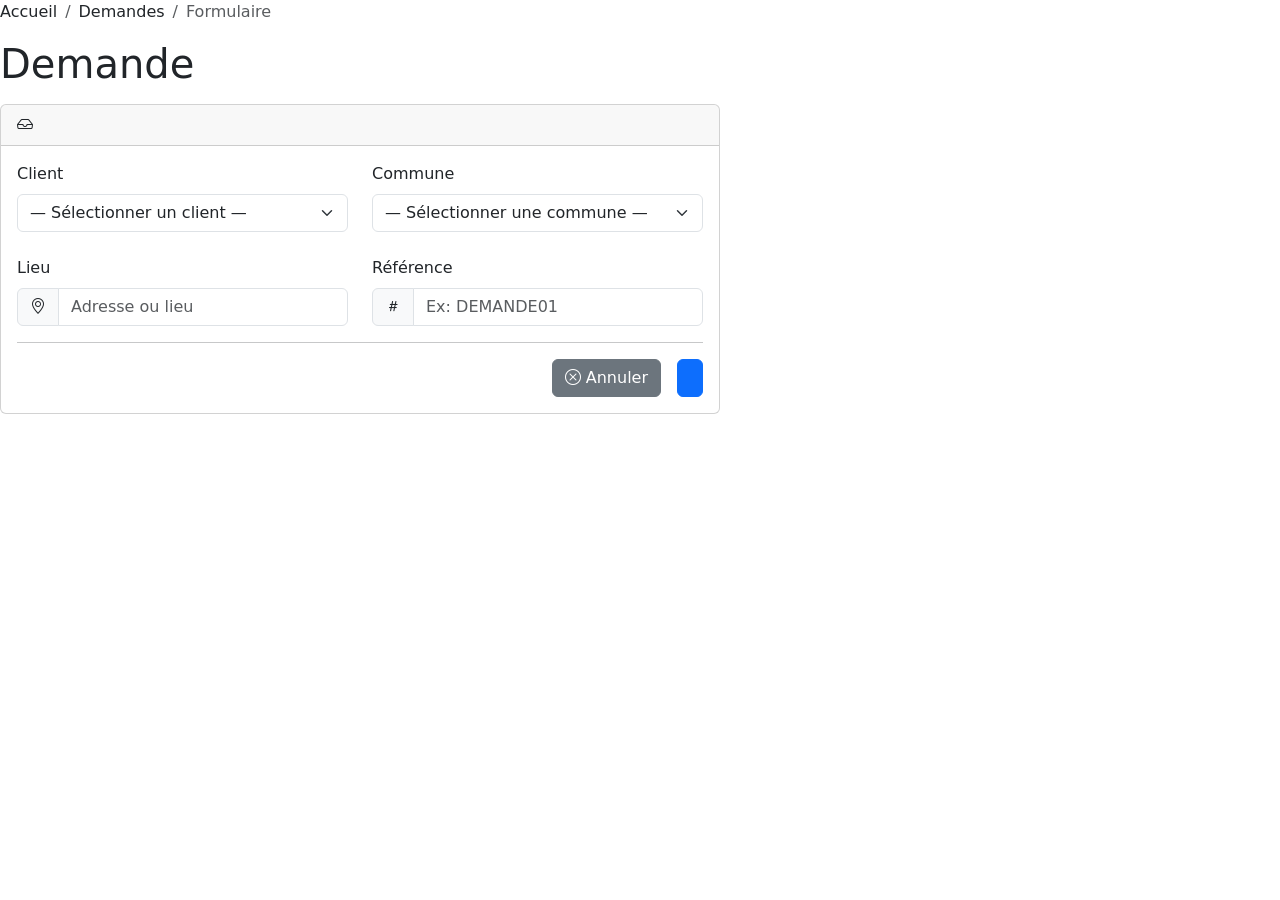
<file: src/main/resources/templates/demande/form.html>
<!DOCTYPE html>
<html xmlns:th="http://www.thymeleaf.org" lang="fr">

<head>
    <meta charset="UTF-8">
    <meta name="viewport" content="width=device-width, initial-scale=1.0">
    <title th:text="${demande.id != 0} ? 'Éditer la demande — ForageApp ETU 004174 -Sandih' : 'Nouvelle demande — ForageApp ETU 004174 -Sandih'">Demande —
        ForageApp ETU 004174 -Sandih</title>
    <link href="https://cdn.jsdelivr.net/npm/bootstrap@5.3.0/dist/css/bootstrap.min.css" rel="stylesheet">
    <link href="https://cdn.jsdelivr.net/npm/bootstrap-icons@1.10.0/font/bootstrap-icons.css" rel="stylesheet">
    <link rel="stylesheet" th:href="@{/static/css/app.css}">
</head>

<body>

    <nav th:replace="~{fragments/layout :: navbar('demande')}"></nav>

    <main class="page-wrapper">
        <div class="page-container" style="max-width: 720px;">

            <div class="page-header fade-up">
                <div class="page-header-left">
                    <nav aria-label="breadcrumb">
                        <ol class="breadcrumb">
                            <li class="breadcrumb-item"><a th:href="@{/}">Accueil</a></li>
                            <li class="breadcrumb-item"><a th:href="@{/demande/list}">Demandes</a></li>
                            <li class="breadcrumb-item active" th:text="${demande.id != 0} ? 'Éditer' : 'Nouvelle'">
                                Formulaire</li>
                        </ol>
                    </nav>
                    <h1 class="page-title" th:text="${demande.id != 0} ? 'Éditer la demande' : 'Nouvelle demande'">
                        Demande
                    </h1>
                    <p class="page-subtitle"
                        th:text="${demande.id != 0} ? 'Modifiez les informations de la demande' : 'Renseignez les informations de la nouvelle demande'">
                    </p>
                </div>
            </div>

            <div class="card fade-up fade-up-1">
                <div class="card-header">
                    <span class="card-header-title">
                        <i class="bi bi-inbox"></i>
                        <span
                            th:text="${demande.id != 0} ? 'Modification #' + ${demande.id} : 'Informations de la demande'"></span>
                    </span>
                </div>
                <div class="card-body">
                    <form th:action="${demande.id != 0} ? @{/demande/edit} : @{/demande/save}" th:object="${demande}"
                        method="post">
                        <input type="hidden" th:field="*{id}" />

                        <div class="row g-4">

                            <div class="col-md-6">
                                <label for="client" class="form-label">Client</label>
                                <select id="client" th:field="*{client}" class="form-select">
                                    <option value="">— Sélectionner un client —</option>
                                    <option th:each="client : ${clients}" th:value="${client.id}"
                                        th:text="${client.nom}">
                                    </option>
                                </select>
                            </div>

                            <div class="col-md-6">
                                <label for="commune" class="form-label">Commune</label>
                                <select id="commune" th:field="*{commune}" class="form-select">
                                    <option value="">— Sélectionner une commune —</option>
                                    <option th:each="commune : ${communes}" th:value="${commune.id}"
                                        th:text="${commune.nom}">
                                    </option>
                                </select>
                            </div>

                            <!-- Lieu -->
                            <div class="col-md-6">
                                <label for="lieu" class="form-label">Lieu</label>
                                <div class="input-group">
                                    <span class="input-group-text"><i class="bi bi-geo-alt"></i></span>
                                    <input type="text" id="lieu" th:field="*{lieu}" class="form-control"
                                        placeholder="Adresse ou lieu" />
                                </div>
                            </div>

                            <!-- Référence -->
                            <div class="col-md-6">
                                <label for="reference" class="form-label">Référence</label>
                                <div class="input-group">
                                    <span class="input-group-text"><i class="bi bi-hash"></i></span>
                                    <input type="text" id="reference" th:field="*{reference}" class="form-control"
                                        placeholder="Ex: DEMANDE01" />
                                </div>
                            </div>

                        </div>

                        <hr class="divider">

                        <!-- Actions -->
                        <div class="d-flex gap-3 justify-content-end">
                            <a th:href="@{/demande/list}" class="btn btn-secondary">
                                <i class="bi bi-x-circle"></i> Annuler
                            </a>
                            <button type="submit" class="btn btn-primary">
                                <i th:class="${demande.id != 0} ? 'bi bi-check-circle' : 'bi bi-plus-circle'"></i>
                                <span
                                    th:text="${demande.id != 0} ? 'Enregistrer les modifications' : 'Créer la demande'"></span>
                            </button>
                        </div>

                    </form>
                </div>
            </div>

        </div>
    </main>

    <footer th:replace="~{fragments/layout :: footer}"></footer>

    <script src="https://cdn.jsdelivr.net/npm/bootstrap@5.3.0/dist/js/bootstrap.bundle.min.js"></script>
</body>

</html>
</file>
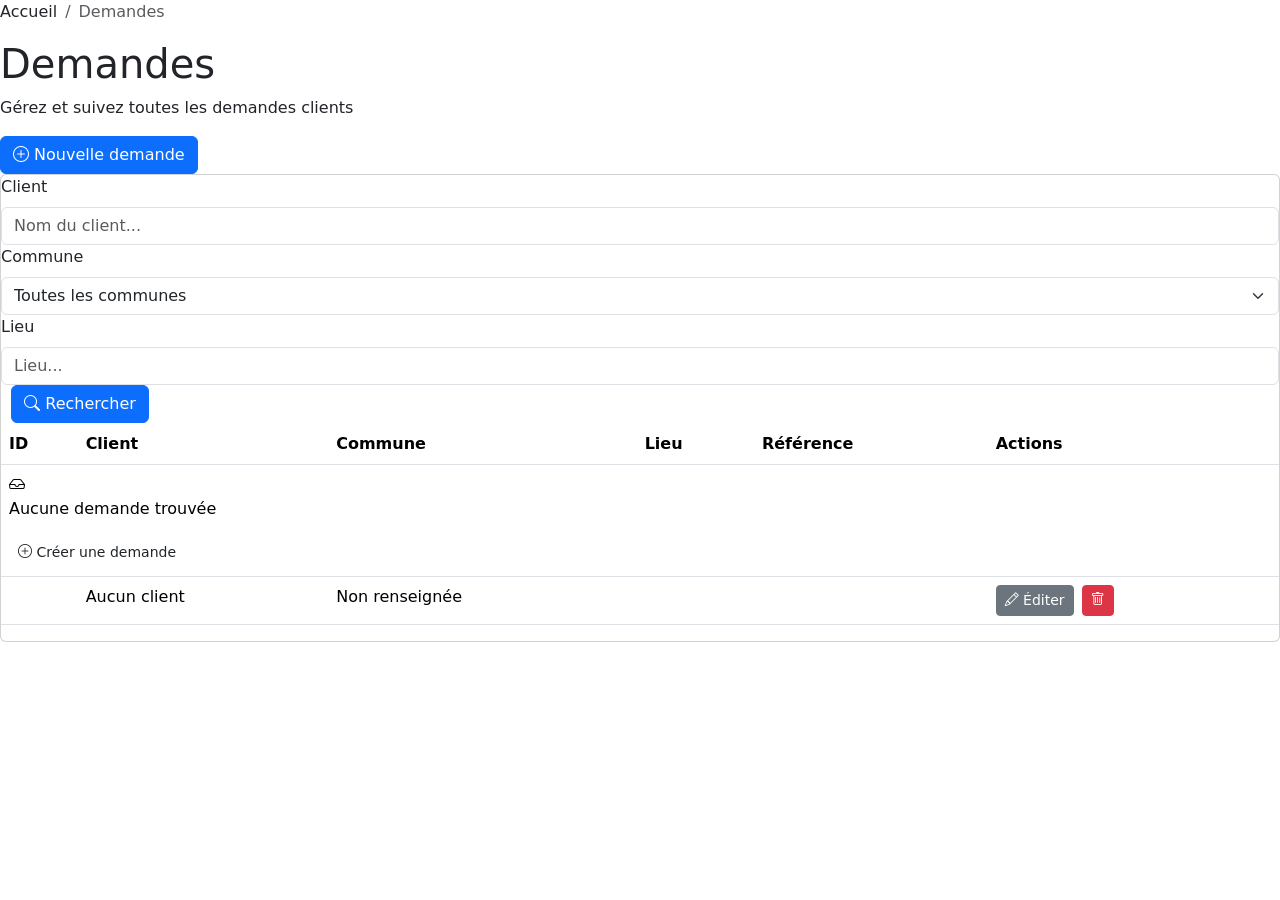
<file: src/main/resources/templates/demande/list.html>
<!DOCTYPE html>
<html xmlns:th="http://www.thymeleaf.org" lang="fr">

<head>
    <meta charset="UTF-8">
    <meta name="viewport" content="width=device-width, initial-scale=1.0">
    <title>Liste des Demandes — ForageApp ETU 004174 -Sandih</title>
    <link href="https://cdn.jsdelivr.net/npm/bootstrap@5.3.0/dist/css/bootstrap.min.css" rel="stylesheet">
    <link href="https://cdn.jsdelivr.net/npm/bootstrap-icons@1.10.0/font/bootstrap-icons.css" rel="stylesheet">
    <link rel="stylesheet" th:href="@{/static/css/app.css}">
</head>

<body>

    <nav th:replace="~{fragments/layout :: navbar('demande')}"></nav>

    <main class="page-wrapper">
        <div class="page-container">

            <div class="page-header fade-up">
                <div class="page-header-left">
                    <nav aria-label="breadcrumb">
                        <ol class="breadcrumb">
                            <li class="breadcrumb-item"><a th:href="@{/}">Accueil</a></li>
                            <li class="breadcrumb-item active">Demandes</li>
                        </ol>
                    </nav>
                    <h1 class="page-title">Demandes</h1>
                    <p class="page-subtitle">Gérez et suivez toutes les demandes clients</p>
                </div>
                <a th:href="@{/demande/showForm}" class="btn btn-primary">
                    <i class="bi bi-plus-circle"></i> Nouvelle demande
                </a>
            </div>

            <div class="card fade-up fade-up-1">

                <form th:action="@{/demande/search}" method="get" class="search-bar">
                    <div class="form-group">
                        <label class="form-label">Client</label>
                        <input type="text" name="client" class="form-control" placeholder="Nom du client..."
                            th:value="${param.client}" />
                    </div>
                    <div class="form-group">
                        <label class="form-label">Commune</label>
                        <select name="communeId" class="form-select">
                            <option value="">Toutes les communes</option>
                            <option th:each="commune : ${communes}" th:value="${commune.id}" th:text="${commune.nom}"
                                th:selected="${param.communeId != null and param.communeId[0] == commune.id.toString()}">
                            </option>
                        </select>
                    </div>
                    <div class="form-group">
                        <label class="form-label">Lieu</label>
                        <input type="text" name="lieu" class="form-control" placeholder="Lieu..."
                            th:value="${param.lieu}" />
                    </div>
                    <div class="form-group" style="flex: 0;">
                        <label class="form-label">&nbsp;</label>
                        <button type="submit" class="btn btn-primary">
                            <i class="bi bi-search"></i> Rechercher
                        </button>
                    </div>
                </form>

                <div class="table-responsive table-wrapper">
                    <table class="table">
                        <thead>
                            <tr>
                                <th>ID</th>
                                <th>Client</th>
                                <th>Commune</th>
                                <th>Lieu</th>
                                <th>Référence</th>
                                <th>Actions</th>
                            </tr>
                        </thead>
                        <tbody>
                            <tr th:if="${#lists.isEmpty(demandes)}">
                                <td colspan="6">
                                    <div class="empty-state">
                                        <i class="bi bi-inbox"></i>
                                        <p>Aucune demande trouvée</p>
                                        <a th:href="@{/demande/showForm}" class="btn btn-outline-accent btn-sm">
                                            <i class="bi bi-plus-circle"></i> Créer une demande
                                        </a>
                                    </div>
                                </td>
                            </tr>
                            <tr th:each="demande : ${demandes}">
                                <td><span class="badge-id" th:text="${demande.id}"></span></td>
                                <td>
                                    <span th:if="${demande.client != null}" th:text="${demande.client.nom}"></span>
                                    <span th:if="${demande.client == null}" class="badge-empty">Aucun client</span>
                                </td>
                                <td>
                                    <span th:if="${demande.commune != null}" th:text="${demande.commune.nom}"></span>
                                    <span th:if="${demande.commune == null}" class="badge-empty">Non renseignée</span>
                                </td>
                                <td th:text="${demande.lieu}"></td>
                                <td><span class="badge-ref" th:text="${demande.reference}"></span></td>
                                <td>
                                    <div class="d-flex gap-2">
                                        <a th:href="@{/demande/edit/{id}(id=${demande.id})}"
                                            class="btn btn-secondary btn-sm">
                                            <i class="bi bi-pencil"></i> Éditer
                                        </a>
                                        <a th:href="@{/demande/delete/{id}(id=${demande.id})}"
                                            class="btn btn-danger btn-sm"
                                            onclick="return confirm('Confirmer la suppression ?')">
                                            <i class="bi bi-trash"></i>
                                        </a>
                                    </div>
                                </td>
                            </tr>
                        </tbody>
                    </table>
                </div>
            </div>
        </div>
    </main>

    <footer th:replace="~{fragments/layout :: footer}"></footer>

    <script src="https://cdn.jsdelivr.net/npm/bootstrap@5.3.0/dist/js/bootstrap.bundle.min.js"></script>
</body>

</html>
</file>
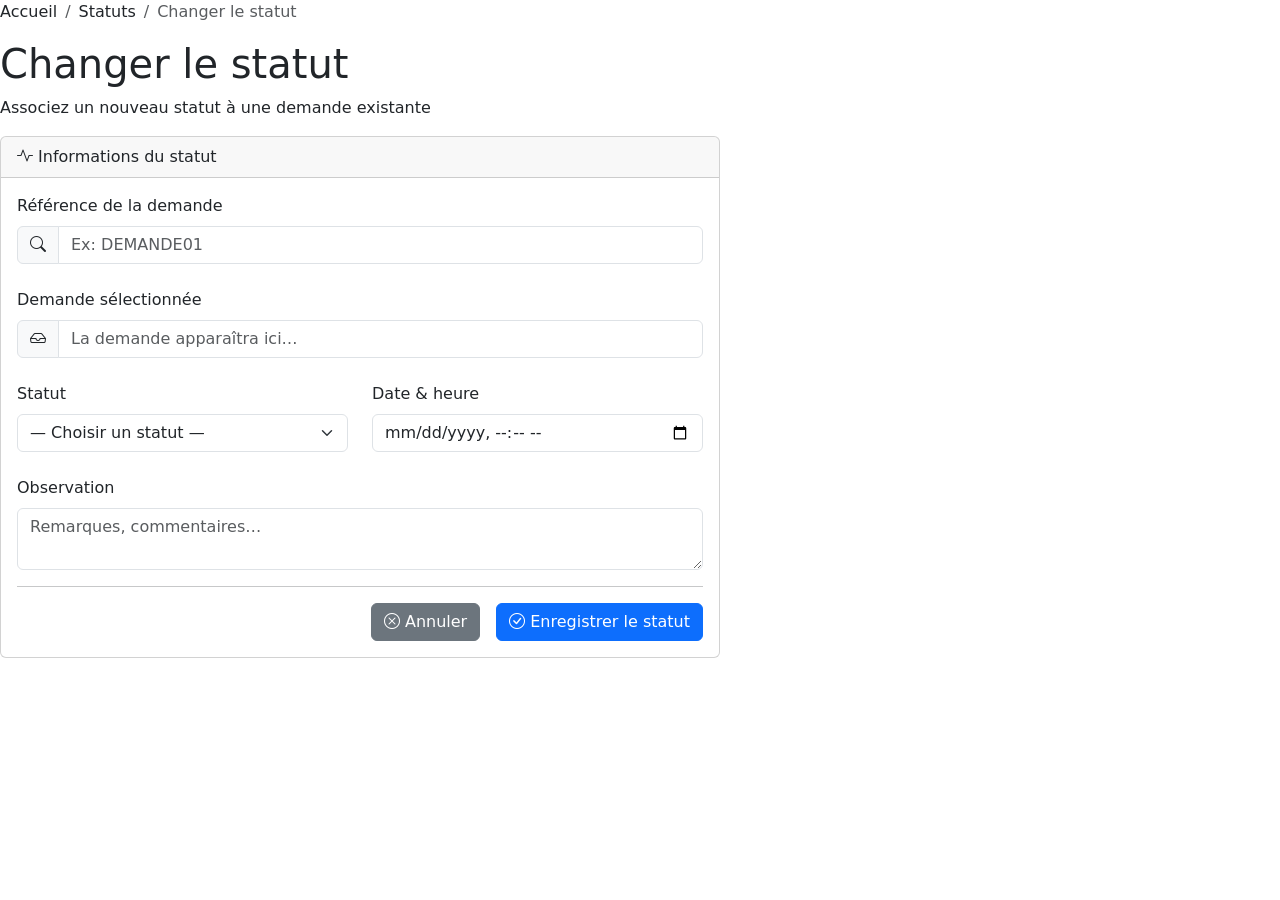
<file: src/main/resources/templates/demandeStatut/form.html>
<!DOCTYPE html>
<html xmlns:th="http://www.thymeleaf.org" lang="fr">

<head>
    <meta charset="UTF-8">
    <meta name="viewport" content="width=device-width, initial-scale=1.0">
    <title>Changer le statut — ForageApp ETU 004174 -Sandih</title>
    <link href="https://cdn.jsdelivr.net/npm/bootstrap@5.3.0/dist/css/bootstrap.min.css" rel="stylesheet">
    <link href="https://cdn.jsdelivr.net/npm/bootstrap-icons@1.10.0/font/bootstrap-icons.css" rel="stylesheet">
    <link rel="stylesheet" th:href="@{/static/css/app.css}">
    <style>
        /* Autocomplete wrapper needs position:relative */
        .autocomplete-wrapper {
            position: relative;
        }
    </style>
</head>

<body>

    <nav th:replace="~{fragments/layout :: navbar('demandeStatut')}"></nav>

    <main class="page-wrapper">
        <div class="page-container" style="max-width: 720px;">

            <div class="page-header fade-up">
                <div class="page-header-left">
                    <nav aria-label="breadcrumb">
                        <ol class="breadcrumb">
                            <li class="breadcrumb-item"><a th:href="@{/}">Accueil</a></li>
                            <li class="breadcrumb-item"><a th:href="@{/demandeStatut/list}">Statuts</a></li>
                            <li class="breadcrumb-item active">Changer le statut</li>
                        </ol>
                    </nav>
                    <h1 class="page-title">Changer le statut</h1>
                    <p class="page-subtitle">Associez un nouveau statut à une demande existante</p>
                </div>
            </div>

            <div class="card fade-up fade-up-1">
                <div class="card-header">
                    <span class="card-header-title">
                        <i class="bi bi-activity"></i> Informations du statut
                    </span>
                </div>
                <div class="card-body">
                    <form
                        th:action="${editMode} ? @{/demandeStatut/update/{id}(id=${demandeStatut.id})} : @{/demandeStatut/save}"
                        th:object="${demandeStatut}" method="post">

                        <div class="row g-4">

                            <div class="col-12">
                                <label for="referenceInput" class="form-label">Référence de la demande</label>
                                <div class="autocomplete-wrapper">
                                    <div class="input-group">
                                        <span class="input-group-text"><i class="bi bi-search"></i></span>
                                        <input type="text" id="referenceInput" class="form-control"
                                            th:data-url="@{/demandeStatut/findDemande}" th:value="${demandeReference}"
                                            placeholder="Ex: DEMANDE01" autocomplete="off" />
                                    </div>
                                    <div id="autocompleteList" class="autocomplete-list" style="display:none;"></div>
                                </div>
                            </div>

                            <div class="col-12">
                                <label class="form-label">Demande sélectionnée</label>
                                <div class="input-group">
                                    <span class="input-group-text"><i class="bi bi-inbox"></i></span>
                                    <input type="text" id="demandeLibelle" class="form-control" readonly
                                        th:value="${demandeReference}" placeholder="La demande apparaîtra ici…" />
                                </div>
                                <input type="hidden" th:field="*{demande}" id="demandeId">
                            </div>

                            <div class="col-md-6">
                                <label for="statut" class="form-label">Statut</label>
                                <select id="statut" name="statut" class="form-select"
                                    th:style="${editMode} ? 'pointer-events: none; opacity: 0.7;' : ''">
                                    <option value="">— Choisir un statut —</option>
                                    <option th:each="s : ${statuts}" th:value="${s.id}" th:text="${s.libelle}"
                                        th:selected="${demandeStatut.statut != null and demandeStatut.statut.id == s.id}">
                                    </option>
                                </select>
                            </div>

                            <div class="col-md-6">
                                <label for="date" class="form-label">Date &amp; heure</label>
                                <input type="datetime-local" th:field="*{dateStatut}" id="date" class="form-control" />
                            </div>

                            <div class="col-12">
                                <label for="observation" class="form-label">Observation</label>
                                <textarea th:field="*{observation}" id="observation" class="form-control"
                                    placeholder="Remarques, commentaires…"></textarea>
                            </div>

                        </div>

                        <hr class="divider">

                        <div class="d-flex gap-3 justify-content-end">
                            <a th:href="@{/demandeStatut/list}" class="btn btn-secondary">
                                <i class="bi bi-x-circle"></i> Annuler
                            </a>
                            <button type="submit" class="btn btn-primary">
                                <i class="bi bi-check-circle"></i> Enregistrer le statut
                            </button>
                        </div>

                    </form>
                </div>
            </div>

        </div>
    </main>

    <footer th:replace="~{fragments/layout :: footer}"></footer>

    <script src="https://cdn.jsdelivr.net/npm/bootstrap@5.3.0/dist/js/bootstrap.bundle.min.js"></script>
    <script th:src="@{/static/js/demandeStatut-form.js}"></script>
</body>

</html>
</file>
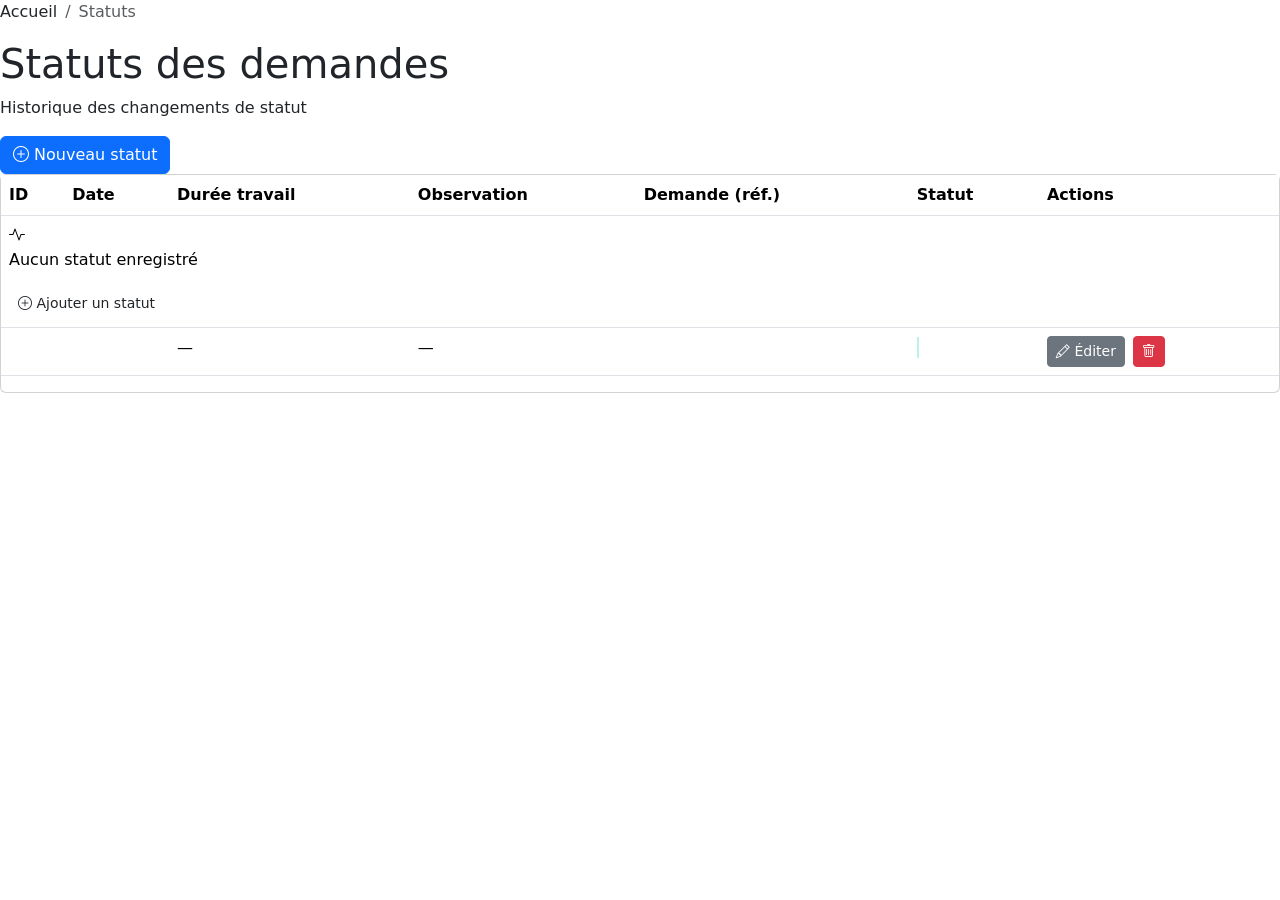
<file: src/main/resources/templates/demandeStatut/list.html>
<!DOCTYPE html>
<html xmlns:th="http://www.thymeleaf.org" lang="fr">

<head>
    <meta charset="UTF-8">
    <meta name="viewport" content="width=device-width, initial-scale=1.0">
    <title>Statuts des Demandes — ForageApp ETU 004174 -Sandih</title>
    <link href="https://cdn.jsdelivr.net/npm/bootstrap@5.3.0/dist/css/bootstrap.min.css" rel="stylesheet">
    <link href="https://cdn.jsdelivr.net/npm/bootstrap-icons@1.10.0/font/bootstrap-icons.css" rel="stylesheet">
    <link rel="stylesheet" th:href="@{/static/css/app.css}">
</head>

<body>

    <nav th:replace="~{fragments/layout :: navbar('demandeStatut')}"></nav>

    <main class="page-wrapper">
        <div class="page-container">

            <div class="page-header fade-up">
                <div class="page-header-left">
                    <nav aria-label="breadcrumb">
                        <ol class="breadcrumb">
                            <li class="breadcrumb-item"><a th:href="@{/}">Accueil</a></li>
                            <li class="breadcrumb-item active">Statuts</li>
                        </ol>
                    </nav>
                    <h1 class="page-title">Statuts des demandes</h1>
                    <p class="page-subtitle">Historique des changements de statut</p>
                </div>
                <a th:href="@{/demandeStatut/showForm}" class="btn btn-primary">
                    <i class="bi bi-plus-circle"></i> Nouveau statut
                </a>
            </div>

            <div class="card fade-up fade-up-1">
                <div class="table-responsive">
                    <table class="table">
                        <thead>
                            <tr>
                                <th>ID</th>
                                <th>Date</th>
                                <th>Durée travail</th>
                                <th>Observation</th>
                                <th>Demande (réf.)</th>
                                <th>Statut</th>
                                <th>Actions</th>
                            </tr>
                        </thead>
                        <tbody>
                            <tr th:if="${#lists.isEmpty(demandeStatuts)}">
                                <td colspan="7">
                                    <div class="empty-state">
                                        <i class="bi bi-activity"></i>
                                        <p>Aucun statut enregistré</p>
                                        <a th:href="@{/demandeStatut/showForm}" class="btn btn-outline-accent btn-sm">
                                            <i class="bi bi-plus-circle"></i> Ajouter un statut
                                        </a>
                                    </div>
                                </td>
                            </tr>
                            <tr th:each="d : ${demandeStatuts}">
                                <td><span class="badge-id" th:text="${d.id}"></span></td>
                                <td>
                                    <span th:text="${#temporals.format(d.dateStatut, 'dd/MM/yyyy HH:mm')}"
                                        style="font-size:.85rem; color: var(--text-2);"></span>
                                </td>
                                <td>
                                    <span th:if="${d.dureeTravail != null}" style="font-variant-numeric: tabular-nums;"
                                        th:text="${d.dureeTravail}"></span>
                                    <span th:if="${d.dureeTravail == null}" class="badge-empty">—</span>
                                </td>
                                <td>
                                    <span th:if="${d.observation != null and !#strings.isEmpty(d.observation)}"
                                        th:text="${d.observation}" style="font-size:.875rem;"></span>
                                    <span th:if="${d.observation == null or #strings.isEmpty(d.observation)}"
                                        class="badge-empty">—</span>
                                </td>
                                <td><span class="badge-ref" th:text="${d.demande?.reference}"></span></td>
                                <td>
                                    <span class="badge-status"
                                        style="background: rgba(45,212,191,.1); color: var(--accent); border: 1px solid rgba(45,212,191,.25);"
                                        th:text="${d.statut?.libelle}"></span>
                                </td>
                                <td>
                                    <div class="d-flex gap-2">
                                        <a th:href="@{/demandeStatut/edit/{id}(id=${d.id})}"
                                            class="btn btn-secondary btn-sm">
                                            <i class="bi bi-pencil"></i> Éditer
                                        </a>
                                        <a th:href="@{/demandeStatut/delete/{id}(id=${d.id})}"
                                            class="btn btn-danger btn-sm"
                                            onclick="return confirm('Confirmer la suppression ?')">
                                            <i class="bi bi-trash"></i>
                                        </a>
                                    </div>
                                </td>
                            </tr>
                        </tbody>
                    </table>
                </div>
            </div>

        </div>
    </main>

    <footer th:replace="~{fragments/layout :: footer}"></footer>

    <script src="https://cdn.jsdelivr.net/npm/bootstrap@5.3.0/dist/js/bootstrap.bundle.min.js"></script>
</body>

</html>
</file>
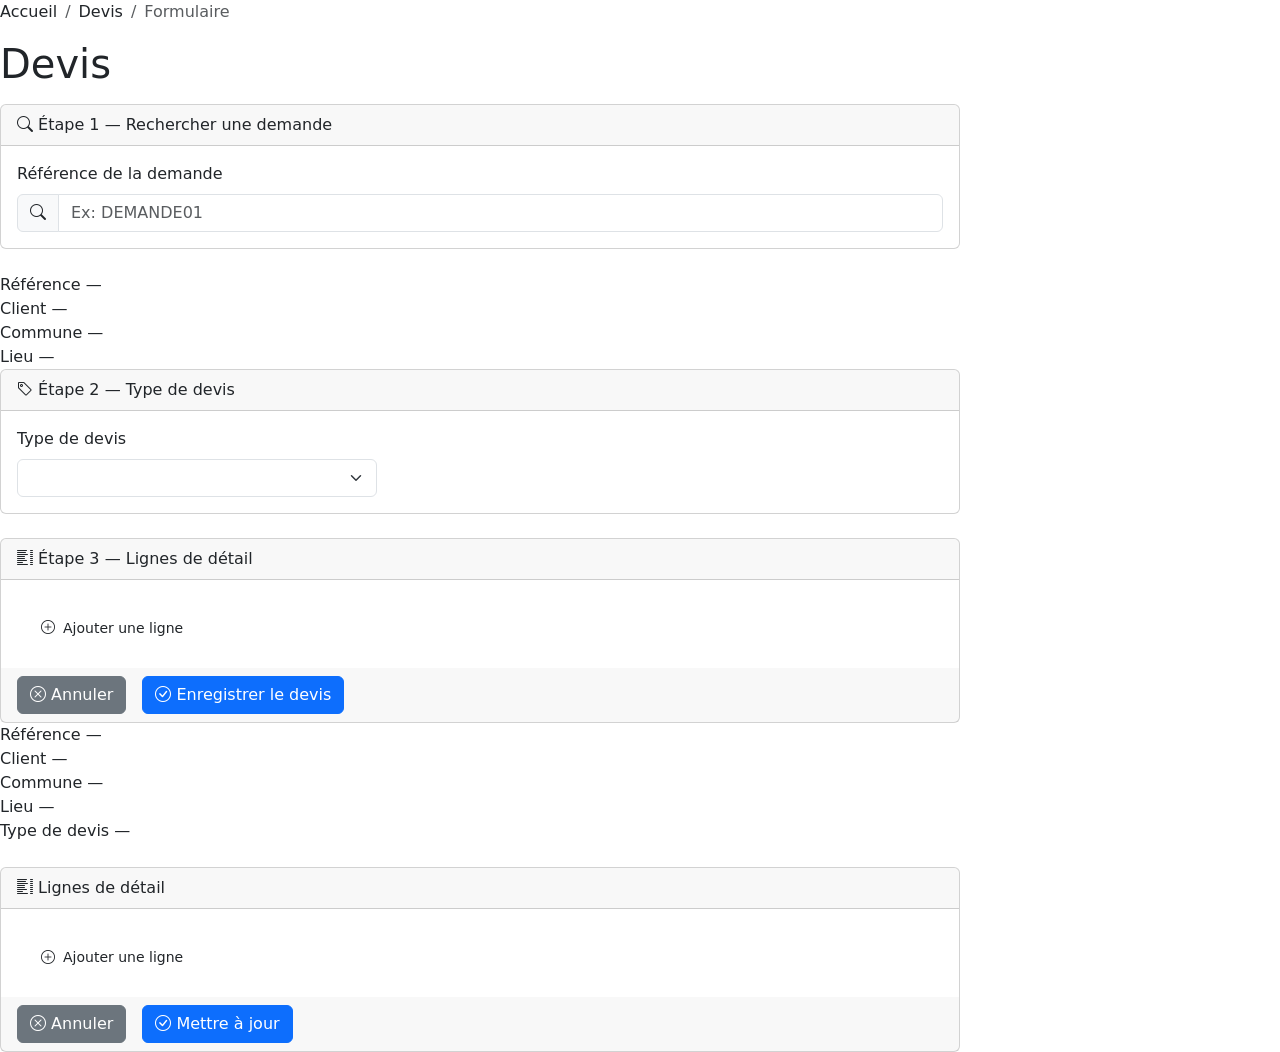
<file: src/main/resources/templates/devis/form.html>
<!DOCTYPE html>
<html xmlns:th="http://www.thymeleaf.org" lang="fr">

<head>
  <meta charset="UTF-8">
  <meta name="viewport" content="width=device-width, initial-scale=1.0">
  <title th:text="${devis == null} ? 'Nouveau devis — ForageApp ETU 004174 -Sandih' : 'Éditer le devis — ForageApp ETU 004174 -Sandih'">Devis — ForageApp ETU 004174 -Sandih
  </title>
  <link href="https://cdn.jsdelivr.net/npm/bootstrap@5.3.0/dist/css/bootstrap.min.css" rel="stylesheet">
  <link href="https://cdn.jsdelivr.net/npm/bootstrap-icons@1.10.0/font/bootstrap-icons.css" rel="stylesheet">
  <link rel="stylesheet" th:href="@{/static/css/app.css}">
  <style>
    .autocomplete-wrapper {
      position: relative;
    }

    .add-ligne-btn {
      display: flex;
      align-items: center;
      gap: .5rem;
      padding: .85rem 1.5rem;
      border: 1.5px dashed var(--border);
      border-radius: var(--radius);
      background: transparent;
      color: var(--text-2);
      width: 100%;
      font-family: var(--font-body);
      font-size: .875rem;
      cursor: pointer;
      transition: all var(--transition);
      margin-top: .5rem;
    }

    .add-ligne-btn:hover {
      border-color: var(--accent);
      color: var(--accent);
      background: var(--accent-glow);
    }

    /* Ligne devis rows */
    .lignes-wrapper {
      display: flex;
      flex-direction: column;
      gap: .75rem;
    }

    .ligne-devis {
      display: grid;
      grid-template-columns: 2fr 2fr 80px 130px 130px 40px;
      gap: .6rem;
      align-items: end;
      background: var(--surface-2);
      border: 1px solid var(--border);
      border-radius: var(--radius);
      padding: 1rem 1.1rem;
      transition: border-color var(--transition);
    }

    .ligne-devis:hover {
      border-color: var(--accent-dim);
    }

    .ligne-devis .form-label {
      display: block;
      margin-bottom: .3rem;
    }

    .btn-remove-ligne {
      background: transparent;
      border: 1.5px solid var(--danger);
      color: var(--danger);
      border-radius: var(--radius);
      padding: .55rem .6rem;
      cursor: pointer;
      transition: all var(--transition);
      line-height: 1;
    }

    .btn-remove-ligne:hover {
      background: var(--danger);
      color: #fff;
    }

    @media (max-width: 768px) {
      .ligne-devis {
        grid-template-columns: 1fr 1fr;
      }
    }
  </style>
</head>

<body>

  <!-- Navbar -->
  <nav th:replace="~{fragments/layout :: navbar('devis')}"></nav>

  <main class="page-wrapper">
    <div class="page-container" style="max-width: 960px;">

      <!-- Page header -->
      <div class="page-header fade-up">
        <div class="page-header-left">
          <nav aria-label="breadcrumb">
            <ol class="breadcrumb">
              <li class="breadcrumb-item"><a th:href="@{/}">Accueil</a></li>
              <li class="breadcrumb-item"><a th:href="@{/devis/list}">Devis</a></li>
              <li class="breadcrumb-item active" th:text="${devis == null} ? 'Nouveau' : 'Éditer #' + ${devis.id}">
                Formulaire</li>
            </ol>
          </nav>
          <h1 class="page-title" th:text="${devis == null} ? 'Créer un devis' : 'Éditer le devis #' + ${devis.id}">
            Devis
          </h1>
          <p class="page-subtitle"
            th:text="${devis == null} ? 'Sélectionnez une demande puis composez les lignes du devis' : 'Modifiez les lignes de détail du devis'">
          </p>
        </div>
      </div>

      <div th:if="${devis == null}">

        <div class="card fade-up fade-up-1 mb-4">
          <div class="card-header">
            <span class="card-header-title">
              <i class="bi bi-search"></i> Étape 1 — Rechercher une demande
            </span>
          </div>
          <div class="card-body">
            <div class="autocomplete-wrapper">
              <label for="referenceInput" class="form-label">Référence de la demande</label>
              <div class="input-group">
                <span class="input-group-text"><i class="bi bi-search"></i></span>
                <input type="text" id="referenceInput" class="form-control" th:data-url="@{/devis/findDemande}"
                  placeholder="Ex: DEMANDE01" autocomplete="off" />
              </div>
              <div id="autocompleteList" class="autocomplete-list" style="display:none;"></div>
            </div>
          </div>
        </div>

        <!-- Step 2 – demande info (hidden until found) -->
        <div id="demandeBlock" class="info-block fade-up hidden">
          <div class="info-block-grid">
            <div class="info-item">
              <label>Référence</label>
              <span id="txtReference">—</span>
            </div>
            <div class="info-item">
              <label>Client</label>
              <span id="txtClient">—</span>
            </div>
            <div class="info-item">
              <label>Commune</label>
              <span id="txtCommune">—</span>
            </div>
            <div class="info-item">
              <label>Lieu</label>
              <span id="txtLieu">—</span>
            </div>
          </div>
        </div>

        <!-- Step 3 – form -->
        <form th:action="@{/devis/save}" method="post" id="mainDevisForm">
          <input type="hidden" id="demandeIdInput" name="demande.id" />

          <div id="formContent" class="hidden">

            <div class="card fade-up fade-up-2 mb-4">
              <div class="card-header">
                <span class="card-header-title">
                  <i class="bi bi-tag"></i> Étape 2 — Type de devis
                </span>
              </div>
              <div class="card-body">
                <div style="max-width: 360px;">
                  <label for="typeDevis" class="form-label">Type de devis</label>
                  <select id="typeDevis" name="typeDevis.id" class="form-select">
                    <!-- Populated by JS after demande selection -->
                  </select>
                </div>
              </div>
            </div>

            <div class="card fade-up fade-up-3">
              <div class="card-header">
                <span class="card-header-title">
                  <i class="bi bi-list-columns"></i> Étape 3 — Lignes de détail
                </span>
              </div>
              <div class="card-body">
                <div class="lignes-wrapper" id="lignesContainer"></div>
                <button type="button" id="btnAddLigne" class="add-ligne-btn">
                  <i class="bi bi-plus-circle"></i> Ajouter une ligne
                </button>
              </div>
              <div class="card-header"
                style="border-top: 1px solid var(--border); border-bottom: none; justify-content: flex-end;">
                <div class="d-flex gap-3">
                  <a th:href="@{/devis/list}" class="btn btn-secondary">
                    <i class="bi bi-x-circle"></i> Annuler
                  </a>
                  <button type="submit" class="btn btn-primary">
                    <i class="bi bi-check-circle"></i> Enregistrer le devis
                  </button>
                </div>
              </div>
            </div>

          </div><!-- /formContent -->
        </form>

      </div><!-- /devis == null -->

      <div th:if="${devis != null}">

        <div class="info-block fade-up fade-up-1 mb-4">
          <div class="info-block-grid">
            <div class="info-item">
              <label>Référence</label>
              <span th:text="${devis.demande?.reference}">—</span>
            </div>
            <div class="info-item">
              <label>Client</label>
              <span th:text="${devis.demande?.client?.nom}">—</span>
            </div>
            <div class="info-item">
              <label>Commune</label>
              <span th:text="${devis.demande?.commune?.nom}">—</span>
            </div>
            <div class="info-item">
              <label>Lieu</label>
              <span th:text="${devis.demande?.lieu}">—</span>
            </div>
            <div class="info-item">
              <label>Type de devis</label>
              <span th:text="${devis.typeDevis?.type}">—</span>
            </div>
          </div>
        </div>

        <form th:action="@{/devis/update/{id}(id=${devis.id})}" method="post" id="mainDevisForm">
          <input type="hidden" name="demande.id" th:value="${devis.demande.id}" />
          <input type="hidden" name="typeDevis.id" th:value="${devis.typeDevis.id}" />

          <div class="card fade-up fade-up-2">
            <div class="card-header">
              <span class="card-header-title">
                <i class="bi bi-list-columns"></i> Lignes de détail
              </span>
            </div>
            <div class="card-body">
              <div class="lignes-wrapper" id="lignesContainer"></div>
              <button type="button" id="btnAddLigne" class="add-ligne-btn">
                <i class="bi bi-plus-circle"></i> Ajouter une ligne
              </button>
            </div>
            <div class="card-header"
              style="border-top: 1px solid var(--border); border-bottom: none; justify-content: flex-end;">
              <div class="d-flex gap-3">
                <a th:href="@{/devis/list}" class="btn btn-secondary">
                  <i class="bi bi-x-circle"></i> Annuler
                </a>
                <button type="submit" class="btn btn-primary">
                  <i class="bi bi-check-circle"></i> Mettre à jour
                </button>
              </div>
            </div>
          </div>

        </form>
      </div>

    </div>
  </main>

  <template id="ligneDevisTemplate">
    <div class="ligne-devis">
      <div>
        <label class="form-label">Désignation</label>
        <input type="text" class="designation form-control" placeholder="Désignation" required />
      </div>
      <div>
        <label class="form-label">Description</label>
        <input type="text" class="description form-control" placeholder="Description" />
      </div>
      <div>
        <label class="form-label">Qté</label>
        <input type="number" class="quantite form-control" min="1" value="1" required />
      </div>
      <div>
        <label class="form-label">Prix unit.</label>
        <input type="number" class="prixUnitaire form-control" min="0" step="0.01" value="0" required />
      </div>
      <div>
        <label class="form-label">Montant</label>
        <input type="number" class="input-total ligne-total-field form-control" readonly />
      </div>
      <div style="padding-top: 1.6rem;">
        <button type="button" class="btn-remove-ligne" title="Supprimer">
          <i class="bi bi-trash"></i>
        </button>
      </div>
    </div>
  </template>

  <footer th:replace="~{fragments/layout :: footer}"></footer>

  <script src="https://cdn.jsdelivr.net/npm/bootstrap@5.3.0/dist/js/bootstrap.bundle.min.js"></script>
  <script th:src="@{/static/js/devis-form.js}"></script>
</body>

</html>
</file>
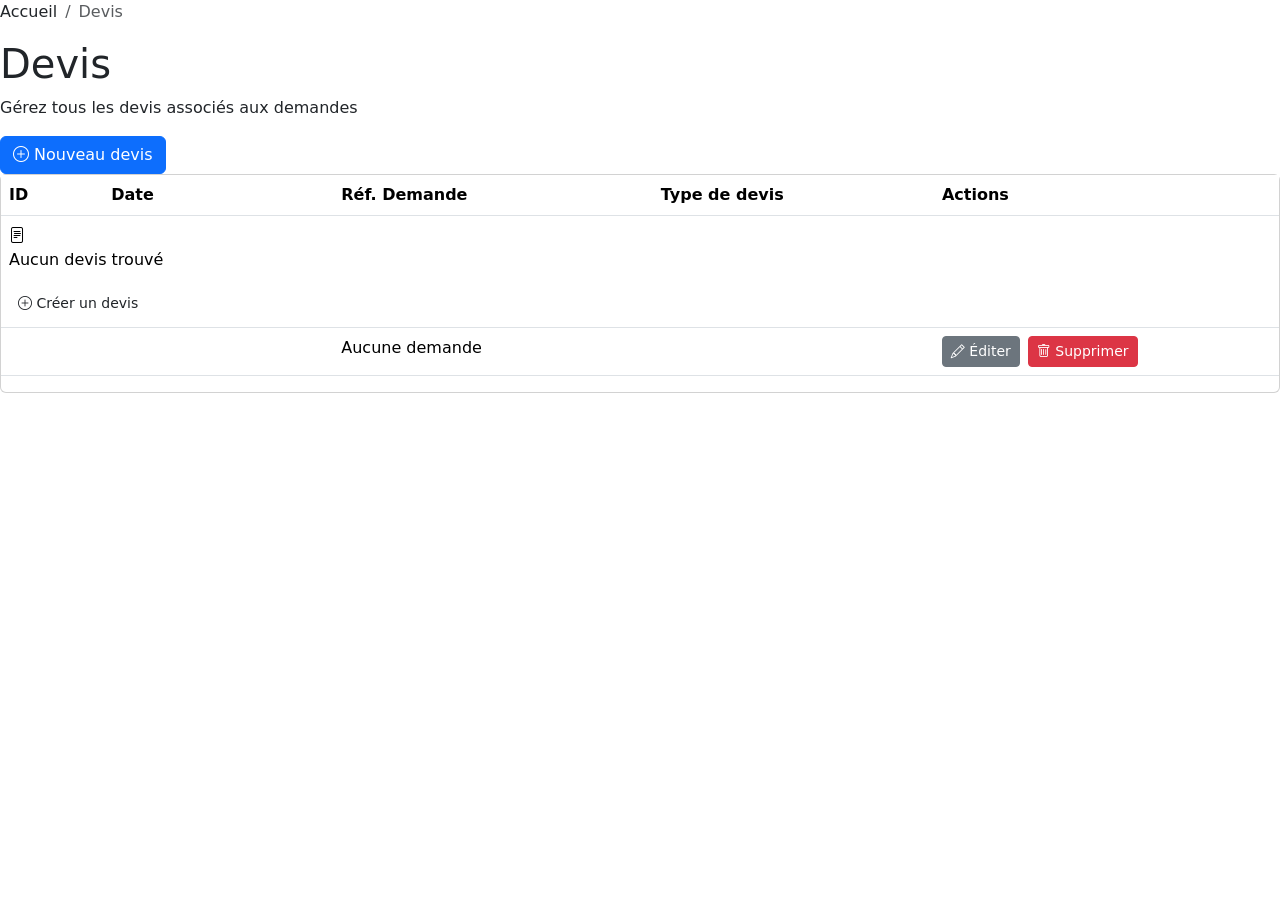
<file: src/main/resources/templates/devis/list.html>
<!DOCTYPE html>
<html xmlns:th="http://www.thymeleaf.org" lang="fr">

<head>
  <meta charset="UTF-8">
  <meta name="viewport" content="width=device-width, initial-scale=1.0">
  <title>Liste des Devis — ForageApp ETU 004174 -Sandih</title>
  <link href="https://cdn.jsdelivr.net/npm/bootstrap@5.3.0/dist/css/bootstrap.min.css" rel="stylesheet">
  <link href="https://cdn.jsdelivr.net/npm/bootstrap-icons@1.10.0/font/bootstrap-icons.css" rel="stylesheet">
  <link rel="stylesheet" th:href="@{/static/css/app.css}">
</head>

<body>

  <nav th:replace="~{fragments/layout :: navbar('devis')}"></nav>

  <main class="page-wrapper">
    <div class="page-container">

      <!-- Page header -->
      <div class="page-header fade-up">
        <div class="page-header-left">
          <nav aria-label="breadcrumb">
            <ol class="breadcrumb">
              <li class="breadcrumb-item"><a th:href="@{/}">Accueil</a></li>
              <li class="breadcrumb-item active">Devis</li>
            </ol>
          </nav>
          <h1 class="page-title">Devis</h1>
          <p class="page-subtitle">Gérez tous les devis associés aux demandes</p>
        </div>
        <a th:href="@{/devis/showForm}" class="btn btn-primary">
          <i class="bi bi-plus-circle"></i> Nouveau devis
        </a>
      </div>

      <!-- Card -->
      <div class="card fade-up fade-up-1">
        <div class="table-responsive">
          <table class="table">
            <thead>
              <tr>
                <th style="width:8%;">ID</th>
                <th style="width:18%;">Date</th>
                <th style="width:25%;">Réf. Demande</th>
                <th style="width:22%;">Type de devis</th>
                <th style="width:27%;">Actions</th>
              </tr>
            </thead>
            <tbody>
              <tr th:if="${#lists.isEmpty(devis)}">
                <td colspan="5">
                  <div class="empty-state">
                    <i class="bi bi-file-text"></i>
                    <p>Aucun devis trouvé</p>
                    <a th:href="@{/devis/showForm}" class="btn btn-outline-accent btn-sm">
                      <i class="bi bi-plus-circle"></i> Créer un devis
                    </a>
                  </div>
                </td>
              </tr>
              <!-- Rows -->
              <tr th:each="d : ${devis}">
                <td><span class="badge-id" th:text="${d.id}"></span></td>
                <td>
                  <span th:text="${#temporals.format(d.dateDevis, 'dd/MM/yyyy HH:mm')}"
                    style="font-size:.85rem; color: var(--text-2);"></span>
                </td>
                <td>
                  <span th:if="${d.demande != null}" class="badge-ref" th:text="${d.demande.reference}"></span>
                  <span th:if="${d.demande == null}" class="badge-empty">Aucune demande</span>
                </td>
                <td th:text="${d.typeDevis?.type} ?: '—'"></td>
                <td>
                  <div class="d-flex gap-2 flex-wrap">
                    <a th:href="@{/devis/edit/{id}(id=${d.id})}" class="btn btn-secondary btn-sm">
                      <i class="bi bi-pencil"></i> Éditer
                    </a>
                    <a th:href="@{/devis/delete/{id}(id=${d.id})}" class="btn btn-danger btn-sm"
                      onclick="return confirm('Supprimer ce devis ?')">
                      <i class="bi bi-trash"></i> Supprimer
                    </a>
                  </div>
                </td>
              </tr>
            </tbody>
          </table>
        </div>
      </div>

    </div>
  </main>

  <footer th:replace="~{fragments/layout :: footer}"></footer>

  <script src="https://cdn.jsdelivr.net/npm/bootstrap@5.3.0/dist/js/bootstrap.bundle.min.js"></script>
</body>

</html>
</file>
